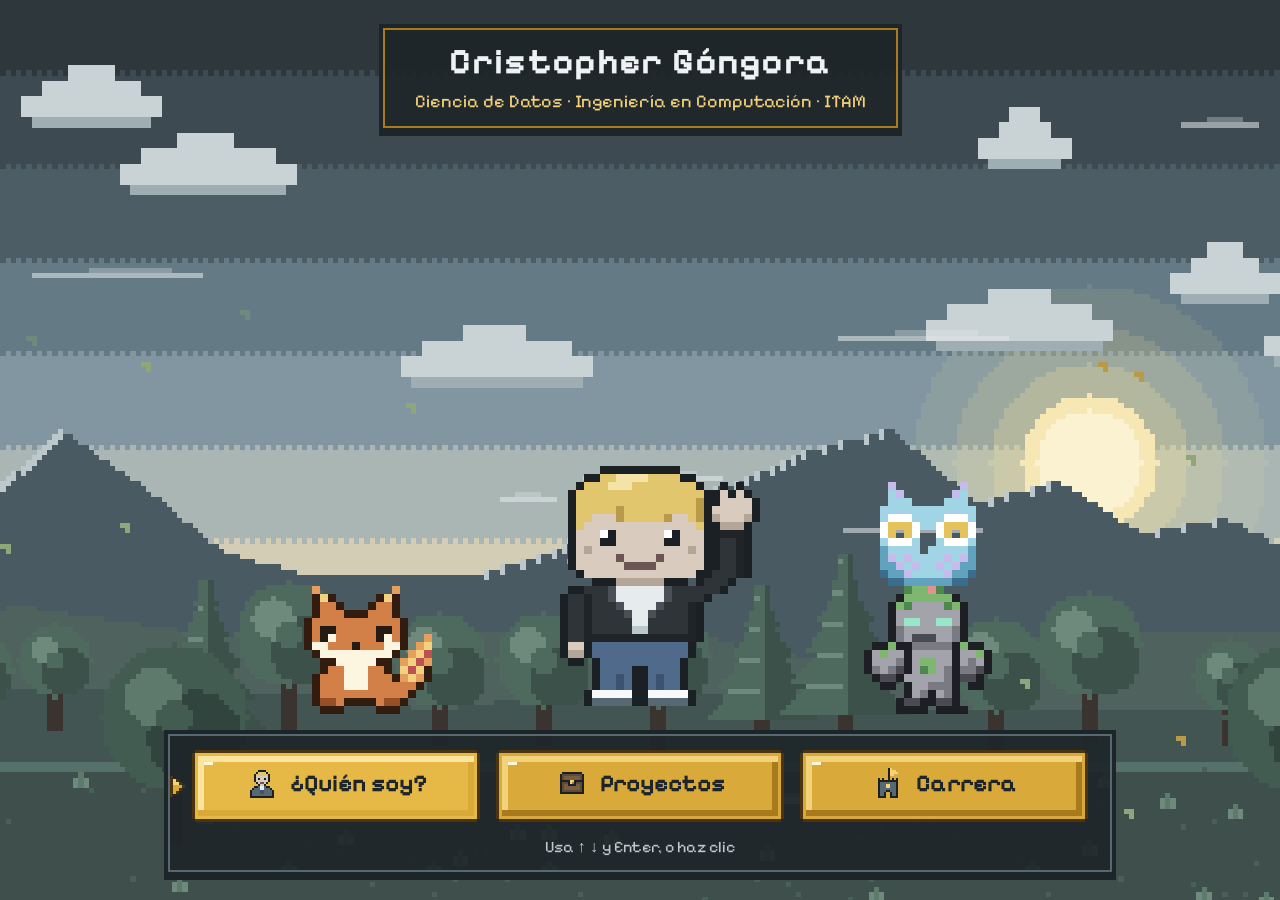
<file: index.html>
<!DOCTYPE html>
<html lang="es">
<head>
  <meta charset="UTF-8">
  <meta name="viewport" content="width=device-width, initial-scale=1">
  <title>Cristopher Góngora</title>
  <meta name="description" content="Cristopher Góngora · Ciencia de Datos · Ingeniería en Computación · ITAM">
  <meta name="theme-color" content="#1E2529">
  <link rel="icon" href="assets/ui/cursor-menu.svg" type="image/svg+xml">
  <link rel="preconnect" href="https://fonts.googleapis.com">
  <link rel="preconnect" href="https://fonts.gstatic.com" crossorigin>
  <link rel="stylesheet" href="https://fonts.googleapis.com/css2?family=Pixelify+Sans:wght@400;500;700&display=swap">
  <link rel="stylesheet" href="css/tokens.css">
  <link rel="stylesheet" href="css/sitio.css">
  <link rel="preload" as="image" href="assets/personajes/cristopher/cristopher-hoja.svg">
</head>
<body>
  <a class="saltar" href="#contenido">Saltar al contenido</a>

  <!-- Barra de las pantallas interiores (se oculta en #inicio) -->
  <header class="barra" hidden>
    <a class="boton-oro boton-oro--chico" href="#inicio" data-volver>
      <span aria-hidden="true">◀</span> <span class="inicio-txt">Inicio</span>
    </a>
    <nav class="barra__nav" aria-label="Secciones">
      <ul>
        <li><a href="#quien-soy/resumen" data-seccion="quien-soy">¿Quién soy?</a></li>
        <li><a href="#proyectos/pixtart" data-seccion="proyectos">Proyectos</a></li>
        <li><a href="#carrera" data-seccion="carrera">Carrera</a></li>
      </ul>
    </nav>
  </header>

  <main id="contenido">

    <!-- ============================== 0. INICIO ============================== -->
    <section id="pantalla-inicio" class="pantalla pantalla-inicio" data-pantalla="inicio" aria-labelledby="titulo-inicio">
      <div class="inicio__rejilla">
        <div class="inicio__escenario">
        <div class="escena" aria-hidden="true">
          <div class="escena__lienzo">
            <div class="capa" data-profundidad="0"><img src="assets/fondos/inicio/capa-1-cielo-sol.svg" alt="" width="320" height="180"></div>
            <div class="capa" data-profundidad="1" data-svg="assets/fondos/inicio/capa-2-nubes.svg"></div>
            <div class="capa" data-profundidad="2"><img src="assets/fondos/inicio/capa-3-montanas.svg" alt="" width="320" height="180"></div>
            <div class="capa" data-profundidad="3"><img src="assets/fondos/inicio/capa-4-colinas.svg" alt="" width="320" height="180"></div>
            <div class="capa" data-profundidad="4" data-svg="assets/fondos/inicio/capa-5-arboles-fondo.svg"></div>
            <div class="capa" data-profundidad="5" data-svg="assets/fondos/inicio/capa-6-pasto-arboles-frente.svg"></div>
            <div class="capa capa--viento" data-profundidad="6" data-svg="assets/fondos/inicio/capa-7-viento-hojas.svg"></div>
          </div>
        </div>
        <div class="inicio__titulo panel">
          <h1 id="titulo-inicio">Cristopher Góngora</h1>
          <p class="inicio__subtitulo" data-borrador>Ciencia de Datos · Ingeniería en Computación · ITAM</p>
        </div>

        <div class="inicio__heroe">
          <div class="grupo-pj">
            <img class="mascota mascota--zorro" src="assets/mascotas/ember-fox.svg" alt="" width="16" height="16">
            <div class="pj pj--saluda" role="img" aria-label="Cristopher, personaje pixel-art rubio con ropa casual, saludando"></div>
            <img class="mascota mascota--buho" src="assets/mascotas/crystal-owl.svg" alt="" width="12" height="13">
            <img class="mascota mascota--golem" src="assets/mascotas/mini-golem.svg" alt="" width="16" height="16">
          </div>
        </div>
        </div>

        <nav class="menu panel" aria-label="Menú principal">
          <ul class="menu__lista" role="list">
            <li class="menu__item menu__item--sub">
              <button type="button" class="menu__boton" aria-expanded="false" aria-controls="submenu-quien-soy">
                <img src="assets/ui/iconos/icono-quien-soy.svg" alt="" width="32" height="32">
                <span>¿Quién soy?</span>
              </button>
              <ul class="submenu panel" id="submenu-quien-soy" role="list" hidden>
                <li><a class="submenu__opcion" href="#quien-soy/resumen">Resumen</a></li>
                <li><a class="submenu__opcion" href="#quien-soy/fotos">Fotos</a></li>
              </ul>
            </li>
            <li class="menu__item">
              <a class="menu__boton" href="#proyectos/pixtart">
                <img src="assets/ui/iconos/icono-proyectos.svg" alt="" width="32" height="32">
                <span>Proyectos</span>
              </a>
            </li>
            <li class="menu__item">
              <a class="menu__boton" href="#carrera">
                <img src="assets/ui/iconos/icono-carrera.svg" alt="" width="32" height="32">
                <span>Carrera</span>
              </a>
            </li>
          </ul>
          <p class="menu__pista" data-borrador>Usa ↑ ↓ y Enter, o haz clic</p>
        </nav>
      </div>
    </section>

    <!-- ============================== 1. ¿QUIÉN SOY? ============================== -->
    <section id="pantalla-quien-soy" class="pantalla pantalla-museo" data-pantalla="quien-soy" aria-labelledby="titulo-quien-soy" hidden>
      <div class="contenedor">
        <h2 id="titulo-quien-soy" class="titulo-pantalla" tabindex="-1">¿Quién soy?</h2>
        <nav class="pestanas" aria-label="¿Quién soy?">
          <a href="#quien-soy/resumen" data-sub="resumen">Resumen</a>
          <a href="#quien-soy/fotos" data-sub="fotos">Fotos</a>
        </nav>

        <div class="galeria" id="fotos" tabindex="-1" aria-label="Fotos" role="region">
          <figure class="cuadro cuadro--h">
            <button type="button" class="cuadro__marco" data-lightbox="fotos" data-titulo="Compañía andina">
              <img src="assets/fotos/miniaturas/foto-1-alpaca.jpg" data-full="assets/fotos/foto-1-alpaca.jpg" alt="Cristopher recostado en el pasto junto a una alpaca" width="640" height="480" loading="lazy" decoding="async">
            </button>
            <figcaption class="mini-cedula" data-borrador>Compañía andina</figcaption>
          </figure>
          <figure class="cuadro cuadro--v">
            <button type="button" class="cuadro__marco" data-lightbox="fotos" data-titulo="Machu Picchu">
              <img src="assets/fotos/miniaturas/foto-3-machu-picchu.jpg" data-full="assets/fotos/foto-3-machu-picchu.jpg" alt="Cristopher de pie frente a Machu Picchu y sus montañas" width="480" height="640" loading="lazy" decoding="async">
            </button>
            <figcaption class="mini-cedula" data-borrador>Machu Picchu</figcaption>
          </figure>
          <figure class="cuadro cuadro--v">
            <button type="button" class="cuadro__marco" data-lightbox="fotos" data-titulo="Montaña de colores">
              <img src="assets/fotos/miniaturas/foto-4-montana-de-colores.jpg" data-full="assets/fotos/foto-4-montana-de-colores.jpg" alt="Cristopher con los brazos abiertos en una cresta de montaña rojiza" width="480" height="640" loading="lazy" decoding="async">
            </button>
            <figcaption class="mini-cedula" data-borrador>Montaña de colores</figcaption>
          </figure>
          <figure class="cuadro cuadro--v">
            <button type="button" class="cuadro__marco" data-lightbox="fotos" data-titulo="Laguna entre montañas">
              <img src="assets/fotos/miniaturas/foto-5-laguna.jpg" data-full="assets/fotos/foto-5-laguna.jpg" alt="Laguna turquesa entre montañas nevadas y rocas" width="480" height="640" loading="lazy" decoding="async">
            </button>
            <figcaption class="mini-cedula" data-borrador>Laguna entre montañas</figcaption>
          </figure>
          <figure class="cuadro cuadro--h">
            <button type="button" class="cuadro__marco" data-lightbox="fotos" data-titulo="Noche de futbol">
              <img src="assets/fotos/miniaturas/foto-2-estadio.jpg" data-full="assets/fotos/foto-2-estadio.jpg" alt="Cristopher en las gradas de un estadio iluminado de noche" width="640" height="480" loading="lazy" decoding="async">
            </button>
            <figcaption class="mini-cedula" data-borrador>Noche de futbol</figcaption>
          </figure>
        </div>

        <article class="cedula" id="resumen" tabindex="-1" aria-labelledby="titulo-cedula">
          <h3 id="titulo-cedula">Cristopher Góngora</h3>
          <p>Me considero una persona apasionada. Estudio computación y ciencia de datos porque creo que se
          puede hacer un gran impacto en el mundo por medio del uso correcto de las tecnologías. Mis
          proyectos trato de hacerlos con cariño, pues soy de la idea de que hay que disfrutar lo que
          hacemos, aparte uno siempre puede hacer más de lo que los demás esperan y añadir a lo que hace un
          toque artístico. Me gusta mucho subir montañas, admirar paisajes, jugar futbol, ir al gimnasio y
          leer o hablar sobre temas filosóficos.</p>
        </article>
      </div>
    </section>

    <!-- ============================== 2. PROYECTOS ============================== -->
    <section id="pantalla-proyectos" class="pantalla pantalla-proyectos" data-pantalla="proyectos" aria-labelledby="titulo-proyectos" hidden>
      <div class="contenedor">
        <h2 id="titulo-proyectos" class="titulo-pantalla" tabindex="-1">Proyectos</h2>

        <div class="carrusel" aria-roledescription="carrusel" aria-label="Proyectos">
          <button type="button" class="carrusel__flecha carrusel__flecha--izq" data-dir="-1" aria-label="Proyecto anterior">
            <img src="assets/ui/flecha-dorada-izquierda.svg" alt="" width="64" height="64" loading="lazy">
          </button>

          <div class="carrusel__vista">
            <div class="carrusel__pista">

              <article class="proyecto" id="proyecto-pixtart" data-proyecto="pixtart" aria-roledescription="diapositiva" aria-label="1 de 2: Pixtart">
                <div class="proyecto__encabezado">
                  <img src="assets/fondos/pixtart-aula/pixtart-aula-escena.svg" alt="Escena pixel-art de Pixtart: un maestro búho frente al pizarrón y cinco alumnos en sus pupitres" width="320" height="140" loading="lazy">
                </div>
                <div class="proyecto__texto panel" data-borrador>
                  <h3>Pixtart <span class="proyecto__lema">— <em>Aprender cualquier tema mientras juegas.</em></span></h3>
                  <p>Pixtart es una plataforma de aprendizaje gamificada que busca hacer entretenido aprender temas
                  que pueden llegar a ser muy complejos. Combina un camino de lecciones con un mundo pixel-art de
                  aventura: cada tema es una sección con niveles, vidas y cofres de recompensa, y termina en un
                  <strong>nivel final</strong> —un juego 2D donde cada monstruo es una pregunta bajo presión de tiempo—.</p>
                  <ul class="lista-oro">
                    <li><strong>Constancia con consecuencias visibles:</strong> el personaje evoluciona (de <em>Brote</em> a <em>Leyenda</em>) al
                      acertar y estudiar a diario, y retrocede si se pierden todas las vidas de una sección.</li>
                    <li><strong>Incentivos para guiar el aprendizaje:</strong> cofres normales y legendarios, mascotas, personajes de
                      apoyo, atuendos y paletas de color que se desbloquean jugando.</li>
                    <li><strong>Arena multijugador:</strong> duelos por tema donde gana quien responde primero y correcto.</li>
                    <li><strong>Temas iniciales:</strong> Git/GitHub, Regex, Docker, APIs y Agentes, cada uno con su propio bioma.</li>
                    <li><strong>Diseño:</strong> arte 100 % original, especificado con OpenSpec (propuestas, diseño y escenarios
                      verificables) antes de escribir código.</li>
                  </ul>
                  <p class="proyecto__rol">Rol: <em>Creador — diseño de producto, mecánicas, arte pixel-art y especificación técnica.</em></p>
                </div>
              </article>

              <article class="proyecto" id="proyecto-agnis" data-proyecto="agnis" aria-roledescription="diapositiva" aria-label="2 de 2: Agnis">
                <div class="proyecto__encabezado">
                  <img src="assets/fondos/agnis/agnis-panel.svg" alt="Panel de control pixel-art: agentes con barras de permisos, un escudo con cerradura, acciones revisadas y una crítica, una línea de tiempo y un reporte impreso" width="320" height="140" loading="lazy">
                </div>
                <div class="proyecto__texto panel" data-borrador>
                  <h3>Agnis <span class="proyecto__lema">— <em>Cofundador</em></span></h3>
                  <p>Agnis es una startup fundada con el objetivo de hacer seguro el uso de agentes de IA, evitando
                  problemas de ciberseguridad. Buscamos que desplegar agentes sea intuitivo, con una interfaz
                  amigable que te ayude a ver:</p>
                  <ul class="lista-oro">
                    <li><strong>Permisos:</strong> qué puede hacer cada agente y sobre qué recursos.</li>
                    <li><strong>Acciones críticas:</strong> las operaciones sensibles, señaladas antes de que ocurran.</li>
                    <li><strong>Flujo de trabajo real:</strong> lo que el agente hizo (pasado) y lo que planea hacer (futuro).</li>
                    <li><strong>Reportes confiables:</strong> evidencia clara para auditar y tomar decisiones.</li>
                  </ul>
                </div>
              </article>

            </div>
          </div>

          <button type="button" class="carrusel__flecha carrusel__flecha--der" data-dir="1" aria-label="Proyecto siguiente">
            <img src="assets/ui/flecha-dorada-derecha.svg" alt="" width="64" height="64" loading="lazy">
          </button>

          <p class="carrusel__indicador" aria-live="polite"><span data-pos>1</span>/<span data-total>2</span></p>
        </div>
      </div>
    </section>

    <!-- ============================== 3. CARRERA ============================== -->
    <section id="pantalla-carrera" class="pantalla pantalla-carrera" data-pantalla="carrera" aria-labelledby="titulo-carrera" hidden>
      <div class="contenedor">
        <h2 id="titulo-carrera" class="titulo-pantalla" tabindex="-1">Carrera</h2>

        <section class="ficha panel" aria-labelledby="titulo-ficha" data-borrador>
          <div class="ficha__retrato" aria-hidden="true"><div class="pj pj--quieto"></div></div>
          <div class="ficha__datos">
            <h3 id="titulo-ficha">Ficha del jugador</h3>
            <dl>
              <div><dt>Estudios:</dt><dd>Ciencia de Datos e Ingeniería y Ciencias de la Computación — ITAM.</dd></div>
              <div><dt>Semestre:</dt><dd>quinto.</dd></div>
              <div><dt>Lenguajes:</dt><dd class="chips"><span>C</span><span>Python</span><span>Java</span><span>R</span></dd></div>
              <div><dt>Datos y herramientas:</dt><dd class="chips"><span>SQL</span><span>Tableau</span><span>Excel</span></dd></div>
            </dl>
          </div>
        </section>

        <section class="nivel-bloque" aria-labelledby="titulo-logros">
          <h3 id="titulo-logros">Logros</h3>
          <div class="nivel" tabindex="-1">
            <div class="nivel__mundo" data-svg="assets/fondos/nivel-final/nivel-final-carrera.svg" aria-hidden="true"></div>
            <ol class="nivel__cofres" role="list">
              <li style="--x: 36"><button type="button" class="cofre cofre--legendario" data-logro="0" aria-controls="logro-0" aria-label="Logro 1: Beca Baillères (ITAM)"><span class="cofre__sprite" style="background-image:url(assets/ui/chest-legendary-hoja.svg)"></span></button></li>
              <li style="--x: 100"><button type="button" class="cofre cofre--legendario" data-logro="1" aria-controls="logro-1" aria-label="Logro 2: Reconocimiento a alto rendimiento académico 2026, Ciencia de Datos"><span class="cofre__sprite" style="background-image:url(assets/ui/chest-legendary-hoja.svg)"></span></button></li>
              <li style="--x: 196"><button type="button" class="cofre cofre--legendario" data-logro="2" aria-controls="logro-2" aria-label="Logro 3: Reconocimiento a alto rendimiento académico 2026, Ingeniería y Ciencias de la Computación"><span class="cofre__sprite" style="background-image:url(assets/ui/chest-legendary-hoja.svg)"></span></button></li>
              <li style="--x: 260"><button type="button" class="cofre" data-logro="3" aria-controls="logro-3" aria-label="Logro 4: EPIC Entrepreneurship &amp; Innovation Bootcamp (ITAM)"><span class="cofre__sprite" style="background-image:url(assets/ui/chest-normal-hoja.svg)"></span></button></li>
              <li style="--x: 312"><button type="button" class="cofre" data-logro="4" aria-controls="logro-4" aria-label="Logro 5: Datatón ITAM"><span class="cofre__sprite" style="background-image:url(assets/ui/chest-normal-hoja.svg)"></span></button></li>
            </ol>
            <div class="pj pj--jugador" aria-hidden="true"></div>
          </div>

          <ol class="logros" aria-live="polite">
            <li class="logro panel" id="logro-0">
              <p class="logro__num" aria-hidden="true">1/5</p>
              <p class="logro__texto"><strong>Beca Baillères (ITAM)</strong> — cubre la totalidad del costo de la carrera.</p>
              <button type="button" class="boton-oro boton-oro--chico" data-abre-diploma="itam-beca-bailleres">Ver diploma</button>
            </li>
            <li class="logro panel" id="logro-1">
              <p class="logro__num" aria-hidden="true">2/5</p>
              <p class="logro__texto"><strong>Reconocimiento a alto rendimiento académico 2026</strong> — Licenciatura en Ciencia de Datos (ITAM).</p>
              <button type="button" class="boton-oro boton-oro--chico" data-abre-diploma="itam-alto-rendimiento-ciencia-de-datos">Ver diploma</button>
            </li>
            <li class="logro panel" id="logro-2">
              <p class="logro__num" aria-hidden="true">3/5</p>
              <p class="logro__texto"><strong>Reconocimiento a alto rendimiento académico 2026</strong> — Ingeniería y Ciencias de la Computación (ITAM).</p>
              <button type="button" class="boton-oro boton-oro--chico" data-abre-diploma="itam-alto-rendimiento-computacion">Ver diploma</button>
            </li>
            <li class="logro panel" id="logro-3">
              <p class="logro__num" aria-hidden="true">4/5</p>
              <p class="logro__texto"><strong>EPIC Entrepreneurship &amp; Innovation Bootcamp (ITAM)</strong> — curso intensivo de dos semanas para potenciar ideas de emprendimiento (15–27 de junio de 2026).</p>
              <button type="button" class="boton-oro boton-oro--chico" data-abre-diploma="itam-bootcamp-emprendimiento-epic-lab">Ver diploma</button>
            </li>
            <li class="logro panel" id="logro-4">
              <p class="logro__num" aria-hidden="true">5/5</p>
              <p class="logro__texto"><strong>Datatón ITAM</strong> — participación en la ronda eliminatoria.</p>
              <button type="button" class="boton-oro boton-oro--chico" data-abre-diploma="itam-dataton">Ver diploma</button>
            </li>
          </ol>
        </section>

        <section class="diplomas" aria-labelledby="titulo-diplomas">
          <h3 id="titulo-diplomas">Diplomas</h3>
          <ul class="diplomas__rejilla" role="list">
            <li><button type="button" class="diploma" data-lightbox="diplomas" id="diploma-itam-beca-bailleres" data-titulo="Beca Baillères" data-emisor="ITAM"><span class="diploma__marco"><img src="assets/diplomas/miniaturas/itam-beca-bailleres.jpg" data-full="assets/diplomas/img/itam-beca-bailleres.jpg" alt="Carta de la Beca Baillères del ITAM" width="428" height="560" loading="lazy" decoding="async"></span><span class="diploma__titulo">Beca Baillères</span><span class="diploma__emisor">ITAM</span></button></li>
            <li><button type="button" class="diploma" data-lightbox="diplomas" id="diploma-itam-alto-rendimiento-ciencia-de-datos" data-titulo="Alto rendimiento académico 2026 — Ciencia de Datos" data-emisor="ITAM" data-pdf="assets/diplomas/pdf/itam-alto-rendimiento-ciencia-de-datos.pdf"><span class="diploma__marco"><img src="assets/diplomas/miniaturas/itam-alto-rendimiento-ciencia-de-datos.jpg" data-full="assets/diplomas/img/itam-alto-rendimiento-ciencia-de-datos.jpg" alt="Diploma de alto rendimiento académico 2026 en Ciencia de Datos, ITAM" width="560" height="418" loading="lazy" decoding="async"></span><span class="diploma__titulo">Alto rendimiento académico 2026 — Ciencia de Datos</span><span class="diploma__emisor">ITAM</span></button></li>
            <li><button type="button" class="diploma" data-lightbox="diplomas" id="diploma-itam-alto-rendimiento-computacion" data-titulo="Alto rendimiento académico 2026 — Ing. y Ciencias de la Computación" data-emisor="ITAM" data-pdf="assets/diplomas/pdf/itam-alto-rendimiento-computacion.pdf"><span class="diploma__marco"><img src="assets/diplomas/miniaturas/itam-alto-rendimiento-computacion.jpg" data-full="assets/diplomas/img/itam-alto-rendimiento-computacion.jpg" alt="Diploma de alto rendimiento académico 2026 en Ingeniería y Ciencias de la Computación, ITAM" width="560" height="428" loading="lazy" decoding="async"></span><span class="diploma__titulo">Alto rendimiento académico 2026 — Ing. y Ciencias de la Computación</span><span class="diploma__emisor">ITAM</span></button></li>
            <li><button type="button" class="diploma" data-lightbox="diplomas" id="diploma-itam-bootcamp-emprendimiento-epic-lab" data-titulo="Entrepreneurship &amp; Innovation Bootcamp" data-emisor="EPIC Lab ITAM" data-pdf="assets/diplomas/pdf/itam-bootcamp-emprendimiento-epic-lab.pdf"><span class="diploma__marco"><img src="assets/diplomas/miniaturas/itam-bootcamp-emprendimiento-epic-lab.jpg" data-full="assets/diplomas/img/itam-bootcamp-emprendimiento-epic-lab.jpg" alt="Diploma del Entrepreneurship &amp; Innovation Bootcamp, EPIC Lab ITAM" width="560" height="434" loading="lazy" decoding="async"></span><span class="diploma__titulo">Entrepreneurship &amp; Innovation Bootcamp</span><span class="diploma__emisor">EPIC Lab ITAM</span></button></li>
            <li><button type="button" class="diploma" data-lightbox="diplomas" id="diploma-itam-dataton" data-titulo="Datatón — ronda eliminatoria" data-emisor="ITAM · INEGI · ANTAD" data-pdf="assets/diplomas/pdf/itam-dataton.pdf"><span class="diploma__marco"><img src="assets/diplomas/miniaturas/itam-dataton.jpg" data-full="assets/diplomas/img/itam-dataton.jpg" alt="Constancia del Datatón, ronda eliminatoria, ITAM, INEGI y ANTAD" width="560" height="422" loading="lazy" decoding="async"></span><span class="diploma__titulo">Datatón — ronda eliminatoria</span><span class="diploma__emisor">ITAM · INEGI · ANTAD</span></button></li>
            <li><button type="button" class="diploma" data-lightbox="diplomas" id="diploma-harvardx-cs50x" data-titulo="CS50x: Introduction to Computer Science" data-emisor="HarvardX (edX)" data-pdf="assets/diplomas/pdf/harvardx-cs50x.pdf"><span class="diploma__marco"><img src="assets/diplomas/miniaturas/harvardx-cs50x.jpg" data-full="assets/diplomas/img/harvardx-cs50x.jpg" alt="Certificado CS50x: Introduction to Computer Science, HarvardX en edX" width="560" height="352" loading="lazy" decoding="async"></span><span class="diploma__titulo">CS50x: Introduction to Computer Science</span><span class="diploma__emisor">HarvardX (edX)</span></button></li>
            <li><button type="button" class="diploma" data-lightbox="diplomas" id="diploma-upv-excel-xls101x" data-titulo="Excel: Fundamentos y herramientas (XLS101x)" data-emisor="UPValenciaX (edX)" data-pdf="assets/diplomas/pdf/upv-excel-xls101x.pdf"><span class="diploma__marco"><img src="assets/diplomas/miniaturas/upv-excel-xls101x.jpg" data-full="assets/diplomas/img/upv-excel-xls101x.jpg" alt="Certificado Excel: Fundamentos y herramientas (XLS101x), UPValenciaX en edX" width="560" height="365" loading="lazy" decoding="async"></span><span class="diploma__titulo">Excel: Fundamentos y herramientas (XLS101x)</span><span class="diploma__emisor">UPValenciaX (edX)</span></button></li>
            <li><button type="button" class="diploma" data-lightbox="diplomas" id="diploma-upv-excel-xls201x" data-titulo="Excel: gestión de datos (XLS201x)" data-emisor="UPValenciaX (edX)" data-pdf="assets/diplomas/pdf/upv-excel-xls201x.pdf"><span class="diploma__marco"><img src="assets/diplomas/miniaturas/upv-excel-xls201x.jpg" data-full="assets/diplomas/img/upv-excel-xls201x.jpg" alt="Certificado Excel: gestión de datos (XLS201x), UPValenciaX en edX" width="560" height="365" loading="lazy" decoding="async"></span><span class="diploma__titulo">Excel: gestión de datos (XLS201x)</span><span class="diploma__emisor">UPValenciaX (edX)</span></button></li>
            <li><button type="button" class="diploma" data-lightbox="diplomas" id="diploma-upv-excel-xls202x" data-titulo="Excel avanzado: importación y análisis de datos (XLS202x)" data-emisor="UPValenciaX (edX)" data-pdf="assets/diplomas/pdf/upv-excel-xls202x.pdf"><span class="diploma__marco"><img src="assets/diplomas/miniaturas/upv-excel-xls202x.jpg" data-full="assets/diplomas/img/upv-excel-xls202x.jpg" alt="Certificado Excel avanzado: importación y análisis de datos (XLS202x), UPValenciaX en edX" width="560" height="379" loading="lazy" decoding="async"></span><span class="diploma__titulo">Excel avanzado: importación y análisis de datos (XLS202x)</span><span class="diploma__emisor">UPValenciaX (edX)</span></button></li>
            <li><button type="button" class="diploma" data-lightbox="diplomas" id="diploma-datacamp-introduction-to-python-for-developers" data-titulo="Introduction to Python for Developers" data-emisor="DataCamp" data-pdf="assets/diplomas/pdf/datacamp-introduction-to-python-for-developers.pdf"><span class="diploma__marco"><img src="assets/diplomas/miniaturas/datacamp-introduction-to-python-for-developers.jpg" data-full="assets/diplomas/img/datacamp-introduction-to-python-for-developers.jpg" alt="Certificado Introduction to Python for Developers, DataCamp" width="560" height="324" loading="lazy" decoding="async"></span><span class="diploma__titulo">Introduction to Python for Developers</span><span class="diploma__emisor">DataCamp</span></button></li>
            <li><button type="button" class="diploma" data-lightbox="diplomas" id="diploma-datacamp-intermediate-python-for-developers" data-titulo="Intermediate Python for Developers" data-emisor="DataCamp" data-pdf="assets/diplomas/pdf/datacamp-intermediate-python-for-developers.pdf"><span class="diploma__marco"><img src="assets/diplomas/miniaturas/datacamp-intermediate-python-for-developers.jpg" data-full="assets/diplomas/img/datacamp-intermediate-python-for-developers.jpg" alt="Certificado Intermediate Python for Developers, DataCamp" width="560" height="324" loading="lazy" decoding="async"></span><span class="diploma__titulo">Intermediate Python for Developers</span><span class="diploma__emisor">DataCamp</span></button></li>
            <li><button type="button" class="diploma" data-lightbox="diplomas" id="diploma-datacamp-introduction-to-git" data-titulo="Introduction to Git" data-emisor="DataCamp" data-pdf="assets/diplomas/pdf/datacamp-introduction-to-git.pdf"><span class="diploma__marco"><img src="assets/diplomas/miniaturas/datacamp-introduction-to-git.jpg" data-full="assets/diplomas/img/datacamp-introduction-to-git.jpg" alt="Certificado Introduction to Git, DataCamp" width="560" height="324" loading="lazy" decoding="async"></span><span class="diploma__titulo">Introduction to Git</span><span class="diploma__emisor">DataCamp</span></button></li>
            <li><button type="button" class="diploma" data-lightbox="diplomas" id="diploma-datacamp-intermediate-git" data-titulo="Intermediate Git" data-emisor="DataCamp" data-pdf="assets/diplomas/pdf/datacamp-intermediate-git.pdf"><span class="diploma__marco"><img src="assets/diplomas/miniaturas/datacamp-intermediate-git.jpg" data-full="assets/diplomas/img/datacamp-intermediate-git.jpg" alt="Certificado Intermediate Git, DataCamp" width="560" height="324" loading="lazy" decoding="async"></span><span class="diploma__titulo">Intermediate Git</span><span class="diploma__emisor">DataCamp</span></button></li>
            <li><button type="button" class="diploma" data-lightbox="diplomas" id="diploma-datacamp-introduction-to-docker" data-titulo="Introduction to Docker" data-emisor="DataCamp" data-pdf="assets/diplomas/pdf/datacamp-introduction-to-docker.pdf"><span class="diploma__marco"><img src="assets/diplomas/miniaturas/datacamp-introduction-to-docker.jpg" data-full="assets/diplomas/img/datacamp-introduction-to-docker.jpg" alt="Certificado Introduction to Docker, DataCamp" width="560" height="324" loading="lazy" decoding="async"></span><span class="diploma__titulo">Introduction to Docker</span><span class="diploma__emisor">DataCamp</span></button></li>
            <li><button type="button" class="diploma" data-lightbox="diplomas" id="diploma-datacamp-intermediate-docker" data-titulo="Intermediate Docker" data-emisor="DataCamp" data-pdf="assets/diplomas/pdf/datacamp-intermediate-docker.pdf"><span class="diploma__marco"><img src="assets/diplomas/miniaturas/datacamp-intermediate-docker.jpg" data-full="assets/diplomas/img/datacamp-intermediate-docker.jpg" alt="Certificado Intermediate Docker, DataCamp" width="560" height="324" loading="lazy" decoding="async"></span><span class="diploma__titulo">Intermediate Docker</span><span class="diploma__emisor">DataCamp</span></button></li>
            <li><button type="button" class="diploma" data-lightbox="diplomas" id="diploma-datacamp-introduction-to-fastapi" data-titulo="Introduction to FastAPI" data-emisor="DataCamp" data-pdf="assets/diplomas/pdf/datacamp-introduction-to-fastapi.pdf"><span class="diploma__marco"><img src="assets/diplomas/miniaturas/datacamp-introduction-to-fastapi.jpg" data-full="assets/diplomas/img/datacamp-introduction-to-fastapi.jpg" alt="Certificado Introduction to FastAPI, DataCamp" width="560" height="324" loading="lazy" decoding="async"></span><span class="diploma__titulo">Introduction to FastAPI</span><span class="diploma__emisor">DataCamp</span></button></li>
          </ul>
        </section>
      </div>
    </section>
  </main>

  <!-- Vista ampliada (fotos y diplomas). <dialog> modal: Esc cierra y el foco queda dentro. -->
  <dialog class="lightbox" aria-labelledby="lightbox-titulo">
    <div class="lightbox__caja panel">
      <div class="lightbox__cabeza">
        <h2 id="lightbox-titulo" class="lightbox__titulo"></h2>
        <button type="button" class="boton-oro boton-oro--chico" data-cerrar aria-label="Cerrar">✕</button>
      </div>
      <div class="lightbox__cuerpo">
        <button type="button" class="carrusel__flecha" data-paso="-1" aria-label="Anterior"><img src="assets/ui/flecha-dorada-izquierda.svg" alt="" width="48" height="48" loading="lazy"></button>
        <figure class="lightbox__figura">
          <img class="lightbox__img" alt="">
          <figcaption class="lightbox__pie"></figcaption>
        </figure>
        <button type="button" class="carrusel__flecha" data-paso="1" aria-label="Siguiente"><img src="assets/ui/flecha-dorada-derecha.svg" alt="" width="48" height="48" loading="lazy"></button>
      </div>
      <p class="lightbox__acciones"><a class="boton-oro boton-oro--chico" data-pdf-enlace href="#" download hidden>Descargar PDF</a></p>
    </div>
  </dialog>

  <script src="js/escenas.js" defer></script>
  <script src="js/menu.js" defer></script>
  <script src="js/router.js" defer></script>
</body>
</html>
</file>
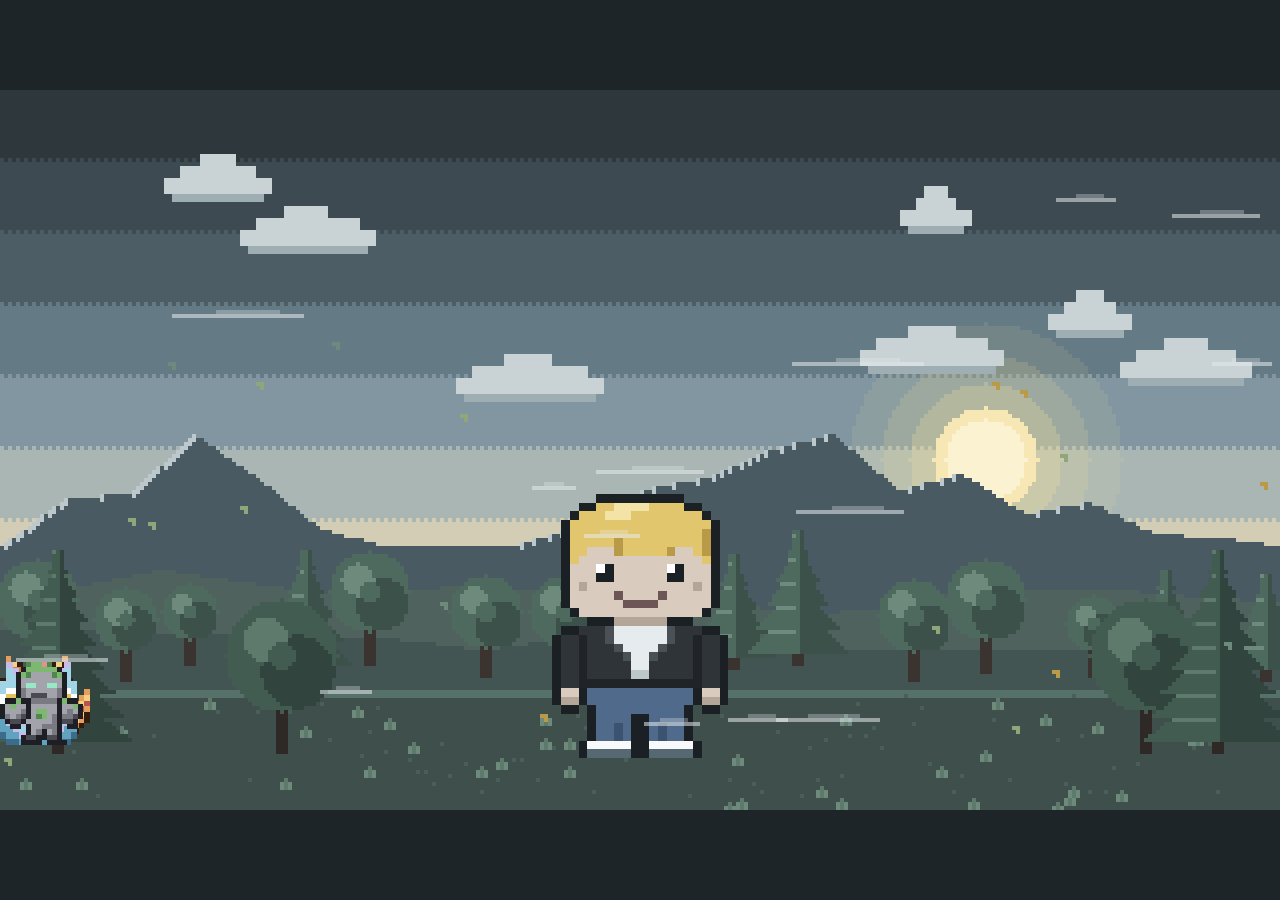
<file: assets/fondos/inicio/preview.html>
<!doctype html><html lang="es"><meta charset="utf-8">
<title>Preview pantalla inicial</title>
<meta name="viewport" content="width=device-width,initial-scale=1">
<!-- Prototipo de referencia para el subagente de animación: NO es la página final. -->
<style>
body{margin:0;background:#1E2529;display:grid;place-items:center;min-height:100vh}
.escena{position:relative;width:min(100vw,1280px);aspect-ratio:16/9;overflow:hidden}
.escena>object,.escena>img{position:absolute;inset:0;width:100%;height:100%;image-rendering:pixelated}
.pj{position:absolute;left:50%;bottom:6%;width:22%;aspect-ratio:1;transform:translateX(-50%);
 background:url(../../personajes/cristopher/cristopher-hoja.svg) 0 0/300% 100% no-repeat;image-rendering:pixelated;
 animation:saluda 1s steps(1) infinite}
@keyframes saluda{0%{background-position:50% 0}50%{background-position:100% 0}}
.escena>.mascota{position:absolute;inset:auto;height:auto;bottom:9%;width:7%;filter:saturate(.7);image-rendering:pixelated;animation:pasea 14s linear infinite}
.escena>.m2{animation-delay:-5s;width:6%}.escena>.m3{animation-delay:-10s;width:6.5%}
@keyframes pasea{0%{left:-10%;transform:translateY(0)}25%{transform:translateY(-6%)}50%{transform:translateY(0)}
75%{transform:translateY(-6%)}100%{left:110%;transform:translateY(0)}}
@media (prefers-reduced-motion:reduce){*{animation:none!important}}
</style>
<div class="escena">
 <object data="capa-1-cielo-sol.svg" type="image/svg+xml"></object>
 <object data="capa-2-nubes.svg" type="image/svg+xml"></object>
 <object data="capa-3-montanas.svg" type="image/svg+xml"></object>
 <object data="capa-4-colinas.svg" type="image/svg+xml"></object>
 <object data="capa-5-arboles-fondo.svg" type="image/svg+xml" class="anim"></object>
 <object data="capa-6-pasto-arboles-frente.svg" type="image/svg+xml" class="anim"></object>
 <img class="mascota m1" src="../../mascotas/ember-fox.svg" alt="">
 <img class="mascota m2" src="../../mascotas/crystal-owl.svg" alt="">
 <img class="mascota m3" src="../../mascotas/mini-golem.svg" alt="">
 <div class="pj" role="img" aria-label="Cristopher saludando"></div>
 <object data="capa-7-viento-hojas.svg" type="image/svg+xml" class="anim"></object>
</div>
<script>
// Inyecta en cada SVG las animaciones de viento (mecer árboles, ráfagas, hojas, nubes).
const css=`.arbol{animation:mece 3.2s ease-in-out infinite;animation-delay:calc(var(--i)*-.37s)}
.mata{animation:mece 1.6s ease-in-out infinite;animation-delay:calc(var(--i)*-.13s)}
@keyframes mece{0%,100%{transform:skewX(0)}50%{transform:skewX(-6deg)}}
.rafaga{animation:sopla 4s linear infinite;animation-delay:calc(var(--i)*-.6s)}
@keyframes sopla{0%{transform:translateX(330px);opacity:0}15%{opacity:1}100%{transform:translateX(-360px);opacity:0}}
.hoja{animation:vuela 6s linear infinite;animation-delay:calc(var(--i)*-.45s)}
@keyframes vuela{0%{transform:translate(330px,-20px) rotate(0)}100%{transform:translate(-340px,25px) rotate(720deg)}}
.nube{animation:deriva 90s linear infinite;animation-delay:calc(var(--i)*-13s)}
@keyframes deriva{0%{transform:translateX(0)}100%{transform:translateX(-340px)}}
@media (prefers-reduced-motion:reduce){*{animation:none!important}}`;
document.querySelectorAll('object').forEach(o=>o.addEventListener('load',()=>{
 const d=o.contentDocument; if(!d) return; const s=d.createElementNS('http://www.w3.org/2000/svg','style');
 s.textContent=css; d.documentElement.appendChild(s);}));
</script>
</file>
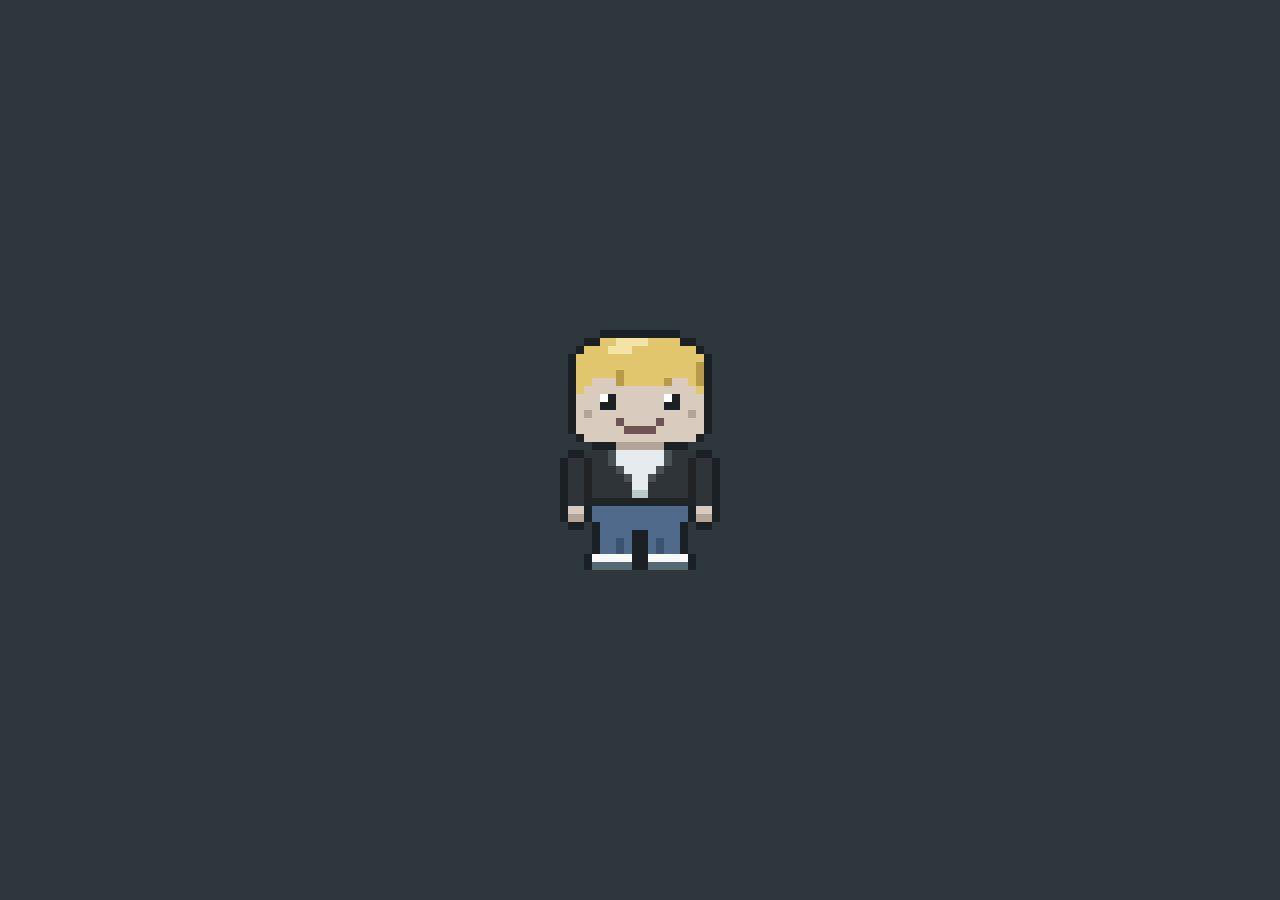
<file: assets/personajes/cristopher/preview.html>
<!doctype html><meta charset="utf-8"><title>Preview personaje</title>
<style>body{background:#2D373C;display:grid;place-items:center;height:100vh;margin:0}
.pj{width:256px;height:256px;background:url(cristopher-hoja.svg) 0 0/768px 256px no-repeat;
image-rendering:pixelated;animation:saluda .8s steps(1) infinite}
@keyframes saluda{0%{background-position:-256px 0}50%{background-position:-512px 0}}</style>
<div class="pj" role="img" aria-label="Cristopher saludando"></div>
</file>
<file: css/tokens.css>
/* Copia de diseno/tokens.css. La fuente se carga con <link> en el HTML (más rápido que @import). */
/* Tokens de diseño del sitio — fuente única de colores, tipografía y espaciado.
   Paleta azul-grisácea tomada de la muestra del prompt (= tile-stone en la paleta "Aurora" de Pixtart).
   Regla: ningún color fuera de este archivo en el CSS del sitio. */


:root {
  /* Fondos (de más oscuro a más claro) */
  --c-noche:    #1E2529;
  --c-pizarra:  #2D373C;   /* sombra de la muestra */
  --c-acero:    #3D4A51;
  --c-piedra:   #566972;   /* color principal de la muestra */
  --c-piedra-c: #8196A0;   /* brillo de la muestra */
  --c-niebla:   #BDC8CD;

  /* Texto */
  --c-texto:        #EEF2F3;  /* sobre fondos oscuros: contraste > 12:1 con --c-pizarra */
  --c-texto-suave:  #BDC8CD;
  --c-texto-oscuro: #1E2529;  /* sobre placas claras y botones dorados */

  /* Dorado (botones, flechas, marcos, cursor) — único acento cálido */
  --c-oro:          #D9A93A;
  --c-oro-claro:    #F2D27A;
  --c-oro-sombra:   #A87A1E;
  --c-oro-contorno: #4A3510;

  /* Museo */
  --c-placa:        #ECE6D6;
  --c-placa-borde:  #5C4A3A;

  /* Tipografía: UNA sola familia en todo el sitio (pixel, pero legible en párrafos) */
  --fuente: "Pixelify Sans", ui-monospace, "Courier New", monospace;
  --t-xs: 0.875rem;
  --t-s:  1rem;
  --t-m:  1.125rem;   /* cuerpo de texto: mínimo 18 px */
  --t-l:  1.5rem;
  --t-xl: 2.25rem;
  --interlineado: 1.6;

  /* Espaciado en múltiplos de 4 px (rejilla pixel) */
  --e-1: 4px;  --e-2: 8px;  --e-3: 12px; --e-4: 16px;
  --e-6: 24px; --e-8: 32px; --e-12: 48px; --e-16: 64px;

  /* Escala de los sprites: siempre enteros para que el pixel-art no se emborrone */
  --escala-pixel: 4;

  /* Movimiento */
  --dur-rapida: 120ms;
  --dur-media:  240ms;
}

html { font-family: var(--fuente); font-size: 16px; color: var(--c-texto); background: var(--c-pizarra); }
body { margin: 0; font-size: var(--t-m); line-height: var(--interlineado); }
img, object, svg { image-rendering: pixelated; }

@media (prefers-reduced-motion: reduce) {
  *, *::before, *::after { animation: none !important; transition: none !important; }
}
</file>
<file: css/sitio.css>
/* =====================================================================
   sitio.css — estilos del sitio (menú de videojuego pixel-art).
   Regla: solo colores de tokens.css. Una sola fuente (var(--fuente)).
   --esc  = píxeles de pantalla por píxel lógico del personaje (entero, lo calcula escenas.js)
   --en   = escala entera del nivel final de Carrera
   ===================================================================== */

:root {
  --esc: 6;
  --en: 2;
  --panel-fondo: color-mix(in srgb, var(--c-noche) 92%, transparent);
  --ancho-max: 1200px;
}

*, *::before, *::after { box-sizing: border-box; }

html { scroll-behavior: smooth; -webkit-text-size-adjust: 100%; }
body { min-height: 100svh; background: var(--c-pizarra); overflow-x: hidden; }

h1, h2, h3, h4 { font-family: var(--fuente); line-height: 1.2; margin: 0; font-weight: 700; }
p { margin: 0; }
img { max-width: 100%; display: block; }
a { color: var(--c-oro-claro); }
button { font: inherit; color: inherit; }
[hidden] { display: none !important; }

:focus-visible { outline: 3px solid var(--c-oro-claro); outline-offset: 3px; }

.saltar {
  position: absolute; left: var(--e-4); top: -100px; z-index: 100;
  padding: var(--e-2) var(--e-4); background: var(--c-oro); color: var(--c-texto-oscuro);
  font-weight: 700; text-decoration: none;
}
.saltar:focus { top: var(--e-4); }

.contenedor { width: min(100% - 2 * var(--e-4), var(--ancho-max)); margin-inline: auto; }

/* ---------- Paneles y piezas de UI reutilizables ---------- */
.panel {
  background: var(--panel-fondo);
  border: 4px solid var(--c-noche);
  box-shadow: inset 0 0 0 2px var(--c-piedra), 0 4px 0 0 var(--c-noche);
  color: var(--c-texto);
}

.boton-oro {
  display: inline-flex; align-items: center; justify-content: center; gap: var(--e-2);
  min-height: 48px; padding: 0 var(--e-2);
  border: 12px solid transparent;
  border-image: url("../assets/ui/boton-dorado-9slice.svg") 33.334% fill / 12px;
  image-rendering: pixelated;
  color: var(--c-texto-oscuro); font-weight: 700; font-size: var(--t-s); line-height: 1;
  text-decoration: none; cursor: pointer; background: none;
  transition: transform var(--dur-rapida), filter var(--dur-rapida);
}
.boton-oro:hover { filter: brightness(1.08); }
.boton-oro:active { transform: translateY(2px); filter: brightness(.95); }
.boton-oro--chico { min-height: 44px; }

.titulo-pantalla {
  display: inline-block; font-size: var(--t-xl);
  padding: var(--e-2) var(--e-6);
  background: var(--panel-fondo); border: 4px solid var(--c-noche);
  box-shadow: inset 0 0 0 2px var(--c-oro-sombra), 0 4px 0 0 var(--c-noche);
}
.titulo-pantalla:focus { outline: none; }
.titulo-pantalla:focus-visible { outline: 3px solid var(--c-oro-claro); }

.lista-oro { list-style: none; padding: 0; margin: var(--e-4) 0 0; display: grid; gap: var(--e-3); }
.lista-oro li { position: relative; padding-left: var(--e-8); }
.lista-oro li::before {
  content: ""; position: absolute; left: 4px; top: .45em; width: 12px; height: 14px;
  background: url("../assets/ui/cursor-menu.svg") center / contain no-repeat; image-rendering: pixelated;
}
.lista-oro strong { color: var(--c-oro-claro); }

/* ---------- Barra superior (pantallas interiores) ---------- */
.barra {
  position: sticky; top: 0; z-index: 20;
  display: flex; align-items: center; justify-content: space-between; flex-wrap: wrap;
  gap: var(--e-3); padding: var(--e-2) max(var(--e-4), (100% - var(--ancho-max)) / 2);
  background: var(--c-noche); border-bottom: 4px solid var(--c-oro-contorno);
  box-shadow: 0 2px 0 0 var(--c-oro-sombra);
}
.barra__nav ul { list-style: none; margin: 0; padding: 0; display: flex; flex-wrap: wrap; gap: var(--e-1); }
.barra__nav a {
  display: block; padding: var(--e-2) var(--e-3); color: var(--c-texto); text-decoration: none;
  font-size: var(--t-m); border-bottom: 4px solid transparent;
}
.barra__nav a:hover { color: var(--c-oro-claro); }
.barra__nav a[aria-current] { color: var(--c-oro-claro); border-bottom-color: var(--c-oro); }

.pestanas { display: flex; gap: var(--e-2); margin: var(--e-4) 0 var(--e-6); flex-wrap: wrap; }
.pestanas a {
  padding: var(--e-1) var(--e-4); text-decoration: none; color: var(--c-texto);
  background: var(--panel-fondo); border: 2px solid var(--c-piedra);
}
.pestanas a[aria-current] { background: var(--c-oro); color: var(--c-texto-oscuro); border-color: var(--c-oro-contorno); font-weight: 700; }

.pantalla { min-height: 100svh; }
.pantalla:not(.pantalla-inicio) { padding-block: var(--e-8) var(--e-16); }

/* =====================================================================
   0. INICIO
   ===================================================================== */
.pantalla-inicio { position: relative; overflow: hidden; background: var(--c-noche); }

.escena { position: absolute; inset: 0; overflow: hidden; container-type: size; }
.escena__lienzo {
  --px: 0; --py: 0;
  position: absolute; left: 50%; bottom: 0;
  width: max(100cqw, 100cqh * 16 / 9); aspect-ratio: 16 / 9;
  transform: translateX(-50%);
}
.capa {
  position: absolute; inset: -2%;
  transform: translate(calc(var(--px) * var(--d, 0) * 1px), calc(var(--py) * var(--d, 0) * .5px));
  transition: transform 600ms ease-out;
}
.capa[data-profundidad="1"] { --d: 3; }
.capa[data-profundidad="2"] { --d: 5; }
.capa[data-profundidad="3"] { --d: 8; }
.capa[data-profundidad="4"] { --d: 11; }
.capa[data-profundidad="5"] { --d: 15; }
.capa[data-profundidad="6"] { --d: 18; }
.capa img, .capa svg { width: 100%; height: 100%; image-rendering: pixelated; }

/* Viento (las clases vienen dentro de los SVG de fondo, que escenas.js inserta en línea) */
.arbol { animation: mece 3.2s ease-in-out infinite; animation-delay: calc(var(--i) * -.37s); }
.mata  { animation: mece 1.6s ease-in-out infinite; animation-delay: calc(var(--i) * -.13s); }
@keyframes mece { 0%, 100% { transform: skewX(0); } 50% { transform: skewX(-6deg); } }
.rafaga { animation: sopla 4s linear infinite; animation-delay: calc(var(--i) * -.6s); }
@keyframes sopla { 0% { transform: translateX(330px); opacity: 0; } 15% { opacity: 1; } 100% { transform: translateX(-360px); opacity: 0; } }
.hoja { animation: vuela 6s linear infinite; animation-delay: calc(var(--i) * -.45s); }
@keyframes vuela { 0% { transform: translate(330px, -20px) rotate(0); } 100% { transform: translate(-340px, 25px) rotate(720deg); } }
.nube { animation: deriva 90s linear infinite; animation-delay: calc(var(--i) * -13s); }
@keyframes deriva { 0% { transform: translateX(0); } 100% { transform: translateX(-340px); } }

/* Escritorio: la escena cubre toda la pantalla y el menú flota abajo.
   Móvil/tableta: la escena ocupa la parte de arriba y el menú se apila debajo. */
.inicio__rejilla {
  position: relative; min-height: 100svh;
  display: grid; grid-template-rows: 1fr auto; justify-items: center;
  padding: var(--e-6) var(--e-4);
}
.inicio__escenario {
  width: 100%; display: grid; grid-template-rows: auto minmax(160px, 1fr);
  justify-items: center; gap: var(--e-4); padding-bottom: var(--e-4);
}
.inicio__titulo, .inicio__heroe, .menu { position: relative; }
.inicio__heroe { z-index: 1; }
.inicio__titulo, .menu { z-index: 2; }

.inicio__titulo { text-align: center; padding: var(--e-3) var(--e-8); box-shadow: inset 0 0 0 2px var(--c-oro-sombra), 0 4px 0 0 var(--c-noche); }
.inicio__titulo h1 { font-size: var(--t-xl); letter-spacing: .02em; color: var(--c-texto); }
.inicio__subtitulo { color: var(--c-oro-claro); font-size: var(--t-m); margin-top: var(--e-1); }

.inicio__heroe { position: relative; width: 100%; }
.grupo-pj {
  position: absolute; left: 50%; bottom: 0; transform: translateX(-50%);
  width: calc(var(--esc) * 96px); height: calc(var(--esc) * 32px);
}

/* Personaje: hoja de 3 frames (idle, saludo f1, saludo f2) */
.pj {
  width: calc(var(--esc) * 32px); height: calc(var(--esc) * 32px);
  background: url("../assets/personajes/cristopher/cristopher-hoja.svg") 50% 0 / 300% 100% no-repeat;
  image-rendering: pixelated;
}
.grupo-pj .pj { position: absolute; left: calc(var(--esc) * 32px); bottom: 0; }
.pj--saluda { animation: saluda 4s steps(1, end) infinite; }
@keyframes saluda {
  0%   { background-position: 50% 0; }
  10%  { background-position: 100% 0; }
  20%  { background-position: 50% 0; }
  30%  { background-position: 100% 0; }
  40%  { background-position: 50% 0; }
  50%  { background-position: 100% 0; }
  60%, 100% { background-position: 0 0; }
}
.pj--quieto { background-position: 0 0; }

.mascota { position: absolute; height: auto; image-rendering: pixelated; filter: saturate(.7); }
.mascota--zorro { width: calc(var(--esc) * 16px); left: calc(var(--esc) * 6px); bottom: 0; animation: patrulla 9s steps(36) infinite, brinco .9s ease-in-out infinite; }
.mascota--golem { width: calc(var(--esc) * 16px); right: calc(var(--esc) * 4px); bottom: 0; animation: patrulla 13s steps(26) infinite reverse; }
.mascota--buho  { width: calc(var(--esc) * 12px); right: calc(var(--esc) * 6px); bottom: calc(var(--esc) * 16px); animation: patrulla 13s steps(26) infinite reverse, revoloteo 3s ease-in-out infinite; }
@keyframes patrulla {
  0%, 100% { translate: 0 0; scale: 1 1; }
  45% { translate: calc(var(--esc) * 10px) 0; scale: 1 1; }
  50% { translate: calc(var(--esc) * 10px) 0; scale: -1 1; }
  95% { translate: 0 0; scale: -1 1; }
}
@keyframes brinco { 0%, 60%, 100% { margin-bottom: 0; } 30% { margin-bottom: calc(var(--esc) * 3px); } }
@keyframes revoloteo { 0%, 70%, 100% { margin-bottom: 0; } 80% { margin-bottom: calc(var(--esc) * 2px); } 90% { margin-bottom: calc(var(--esc) * 1px); } }

/* Menú principal */
.menu { padding: var(--e-4) var(--e-6) var(--e-3); text-align: center; }
.menu__lista { list-style: none; margin: 0; padding: 0; display: flex; gap: var(--e-4); justify-content: center; }
.menu__item { position: relative; }
.menu__boton {
  position: relative; display: flex; align-items: center; justify-content: center; gap: var(--e-3);
  width: 288px; height: 72px; padding: 0 var(--e-6) 4px;
  background: url("../assets/ui/boton-dorado-normal.svg") 0 0 / 100% 100% no-repeat;
  image-rendering: pixelated; border: 0; cursor: pointer;
  color: var(--c-texto-oscuro); font-size: var(--t-l); font-weight: 700; text-decoration: none;
}
.menu__boton img { width: 32px; height: 32px; image-rendering: pixelated; }
.menu__boton:hover, .menu__boton.es-activo { background-image: url("../assets/ui/boton-dorado-hover.svg"); }
.menu__boton:active, .menu__boton[aria-expanded="true"] { background-image: url("../assets/ui/boton-dorado-presionado.svg"); padding-top: 4px; padding-bottom: 0; }
.menu__boton:focus-visible { outline-offset: 4px; }
/* Cursor ▶ de la opción activa */
.menu__boton::before {
  content: ""; position: absolute; left: -22px; top: 50%; width: 18px; height: 21px; margin-top: -10px;
  background: url("../assets/ui/cursor-menu.svg") center / contain no-repeat; image-rendering: pixelated;
  opacity: 0; animation: parpadeo 1s steps(1) infinite;
}
.menu__boton.es-activo::before, .menu__boton:focus-visible::before { opacity: 1; }
@keyframes parpadeo { 50% { visibility: hidden; } }
.menu__pista { margin-top: var(--e-3); font-size: var(--t-s); color: var(--c-texto-suave); }

.submenu {
  position: absolute; left: 0; right: 0; bottom: calc(100% + var(--e-3)); z-index: 5;
  list-style: none; margin: 0; padding: var(--e-3); display: grid; gap: var(--e-2);
}
.submenu__opcion { width: 100%; min-height: 52px; }
.submenu__opcion { display: flex; align-items: center; justify-content: center; position: relative;
  border: 12px solid transparent; border-image: url("../assets/ui/boton-dorado-9slice.svg") 33.334% fill / 12px;
  image-rendering: pixelated; color: var(--c-texto-oscuro); font-weight: 700; font-size: var(--t-m); text-decoration: none; }
.submenu__opcion:hover, .submenu__opcion:focus-visible { filter: brightness(1.1); }
.submenu__opcion:focus-visible::before {
  content: ""; position: absolute; left: -4px; width: 12px; height: 14px;
  background: url("../assets/ui/cursor-menu.svg") center / contain no-repeat; image-rendering: pixelated;
}

@media (max-width: 999px) {
  .inicio__rejilla { padding: 0; grid-template-rows: auto 1fr; }
  .inicio__escenario { position: relative; min-height: max(58svh, 340px); padding: var(--e-4) var(--e-4) var(--e-3); }
  .menu { width: 100%; box-shadow: inset 0 2px 0 0 var(--c-oro-sombra); border-width: 4px 0 0; padding-block: var(--e-6); }
  .menu__lista { flex-direction: column; align-items: center; gap: var(--e-3); }
  .menu__boton { width: 264px; height: 66px; font-size: var(--t-l); }
  .submenu { left: calc(100% + var(--e-2)); right: auto; bottom: auto; top: 0; width: 200px; }
}
@media (max-width: 599px) {
  .inicio__escenario { min-height: max(52svh, 300px); gap: var(--e-3); }
  .inicio__titulo { padding: var(--e-2) var(--e-4); width: 100%; }
  .inicio__titulo h1 { font-size: var(--t-l); }
  .inicio__subtitulo { font-size: var(--t-s); }
  .menu { padding: var(--e-4) var(--e-4); }
  .menu__boton { width: 100%; max-width: 288px; height: 60px; font-size: var(--t-m); }
  .menu__lista { align-items: stretch; }
  .menu__item { display: flex; justify-content: center; }
  .submenu { left: 0; right: 0; top: auto; bottom: calc(100% + var(--e-2)); width: auto; }
}

/* =====================================================================
   1. ¿QUIÉN SOY? — sala de museo
   ===================================================================== */
.pantalla-museo {
  background: var(--c-acero) url("../assets/fondos/museo/museo-sala.svg") center bottom / cover no-repeat;
  background-attachment: fixed;
}
.galeria {
  display: flex; flex-wrap: wrap; justify-content: center; align-items: flex-start;
  gap: var(--e-6); padding: var(--e-4) 0 var(--e-8);
}
.galeria:focus { outline: none; }
.cuadro { margin: 0; display: flex; flex-direction: column; align-items: center; gap: var(--e-3); }
.cuadro__marco {
  display: block; padding: 0; cursor: zoom-in; background: var(--c-pizarra);
  border: 16px solid transparent;
  border-image: url("../assets/ui/marco-cuadro-9slice.svg") 33.334% fill / 16px;
  image-rendering: pixelated;
  box-shadow: 0 12px 0 -4px color-mix(in srgb, var(--c-noche) 60%, transparent);
  transition: transform var(--dur-media);
}
.cuadro__marco:hover { transform: translateY(-4px); }
.cuadro__marco img { height: 176px; width: auto; image-rendering: auto; }
.cuadro--v .cuadro__marco img { aspect-ratio: 3 / 4; }
.cuadro--h .cuadro__marco img { aspect-ratio: 4 / 3; }
.mini-cedula {
  padding: var(--e-1) var(--e-3); font-size: var(--t-s); line-height: 1.3; text-align: center;
  background: var(--c-placa); color: var(--c-texto-oscuro); border: 2px solid var(--c-placa-borde);
}

.cedula {
  max-width: calc(70ch + 2 * var(--e-8)); margin: 0 auto;
  padding: var(--e-4) var(--e-6);
  border: 16px solid transparent;
  border-image: url("../assets/ui/placa-museo-9slice.svg") 33.334% fill / 16px;
  image-rendering: pixelated;
  color: var(--c-texto-oscuro);
  box-shadow: 0 12px 0 -4px color-mix(in srgb, var(--c-noche) 60%, transparent);
}
.cedula h3 { font-size: var(--t-xl); margin-bottom: var(--e-3); padding-bottom: var(--e-2); border-bottom: 2px solid var(--c-placa-borde); }
.cedula p { max-width: 70ch; }
.cedula:focus { outline: none; }

.enfocado { animation: resalta 1.6s ease-out 1; }
@keyframes resalta {
  0%   { box-shadow: 0 0 0 0 var(--c-oro-claro); }
  30%  { box-shadow: 0 0 0 6px var(--c-oro-claro); }
  100% { box-shadow: 0 0 0 0 transparent; }
}

@media (max-width: 720px) {
  .pantalla-museo { background-attachment: scroll; }
  .galeria { gap: var(--e-4); }
  .cuadro__marco img { height: 140px; }
  .cedula { padding: var(--e-2) var(--e-2); }
  .cedula h3 { font-size: var(--t-l); }
}

/* =====================================================================
   2. PROYECTOS — carrusel
   ===================================================================== */
.pantalla-proyectos {
  background:
    linear-gradient(to bottom, transparent calc(100% - 64px), color-mix(in srgb, var(--c-noche) 30%, transparent) 0),
    url("../assets/tiles/aurora/tile-stone--aurora.svg") left bottom / 64px 64px repeat-x,
    var(--c-pizarra);
  image-rendering: pixelated;
}
.carrusel {
  margin-top: var(--e-6);
  display: grid; grid-template-columns: 72px minmax(0, 1fr) 72px; grid-template-areas: "izq vista der" ". ind .";
  align-items: center; gap: var(--e-3) var(--e-4);
}
.carrusel__vista { grid-area: vista; overflow: hidden; touch-action: pan-y; }
.carrusel__pista { display: flex; transition: transform 420ms cubic-bezier(.2, .7, .2, 1); }
.carrusel__flecha {
  width: 72px; height: 72px; padding: 4px; border: 0; background: none; cursor: pointer;
  display: grid; place-items: center; transition: transform var(--dur-rapida);
}
.carrusel__flecha img { width: 64px; height: 64px; image-rendering: pixelated; }
.carrusel__flecha:hover { transform: scale(1.08); }
.carrusel__flecha:active { transform: scale(.94); }
.carrusel__flecha--izq { grid-area: izq; }
.carrusel__flecha--der { grid-area: der; }
.carrusel__indicador { grid-area: ind; text-align: center; font-size: var(--t-l); color: var(--c-oro-claro); font-weight: 700; }

.proyecto { flex: 0 0 100%; min-width: 0; display: grid; padding-inline: max(0px, (100% - 880px) / 2); gap: var(--e-4); align-content: start; }
.proyecto__encabezado {
  border: 16px solid transparent;
  border-image: url("../assets/ui/marco-cuadro-9slice.svg") 33.334% fill / 16px;
  image-rendering: pixelated; background: var(--c-noche);
}
.proyecto__encabezado img { width: 100%; height: auto; aspect-ratio: 320 / 140; image-rendering: pixelated; }
.proyecto__texto { padding: var(--e-6) var(--e-8); }
.proyecto__texto > * { max-width: 70ch; }
.proyecto__texto h3 { font-size: var(--t-xl); color: var(--c-texto); margin-bottom: var(--e-3); }
.proyecto__lema { font-size: var(--t-l); color: var(--c-oro-claro); font-weight: 500; }
.proyecto__texto strong { color: var(--c-oro-claro); font-weight: 700; }
.proyecto__rol { margin-top: var(--e-4); color: var(--c-texto-suave); }

@media (max-width: 720px) {
  .carrusel { grid-template-columns: 56px 1fr 56px; grid-template-areas: "vista vista vista" "izq ind der"; }
  .carrusel__flecha { width: 56px; height: 56px; }
  .carrusel__flecha img { width: 48px; height: 48px; }
  .proyecto__texto { padding: var(--e-4); }
  .proyecto__texto h3 { font-size: var(--t-l); }
  .proyecto__lema { display: block; font-size: var(--t-m); margin-top: var(--e-1); }
  .proyecto__encabezado { border-width: 8px; border-image-width: 8px; }
}

/* =====================================================================
   3. CARRERA — nivel final
   ===================================================================== */
.pantalla-carrera { background: linear-gradient(to bottom, var(--c-noche), var(--c-pizarra) 60%); }
.pantalla-carrera h3 { font-size: var(--t-l); color: var(--c-oro-claro); margin-bottom: var(--e-4); }

.ficha {
  margin-top: var(--e-6); padding: var(--e-6);
  display: grid; grid-template-columns: auto 1fr; gap: var(--e-6); align-items: center;
}
.ficha__retrato {
  border: 16px solid transparent;
  border-image: url("../assets/ui/marco-cuadro-9slice.svg") 33.334% fill / 16px;
  image-rendering: pixelated; background: var(--c-acero);
}
.ficha__retrato .pj { --esc: 4; }
.ficha dl { margin: 0; display: grid; gap: var(--e-3); }
.ficha dl > div { display: grid; grid-template-columns: minmax(9rem, auto) 1fr; gap: var(--e-1) var(--e-4); align-items: baseline; }
.ficha dt { color: var(--c-texto-suave); }
.ficha dd { margin: 0; }
.chips { display: flex; flex-wrap: wrap; gap: var(--e-2); }
.chips span {
  padding: 0 var(--e-3); background: var(--c-acero); border: 2px solid var(--c-piedra-c);
  box-shadow: 0 2px 0 0 var(--c-noche);
}

.nivel-bloque { margin-top: var(--e-12); }
.nivel {
  position: relative; overflow-x: auto; overflow-y: hidden;
  height: calc(var(--en) * 180px + 12px); width: min(100%, var(--en) * 480px + 8px); margin-inline: auto;
  border: 4px solid var(--c-noche); box-shadow: inset 0 0 0 2px var(--c-piedra);
  background: var(--c-noche); scrollbar-color: var(--c-oro) var(--c-noche);
}
.nivel:focus { outline: none; }
.nivel__mundo { position: absolute; left: 0; top: 0; width: calc(var(--en) * 480px); height: calc(var(--en) * 180px); }
.nivel__mundo svg { width: 100%; height: 100%; display: block; }
.flama { animation: flama .5s steps(1) infinite; animation-delay: calc(var(--i) * -3ms); }
@keyframes flama { 50% { transform: translateY(-1px); opacity: .75; } }

.nivel__cofres { list-style: none; margin: 0; padding: 0; position: absolute; left: 0; top: 0; width: calc(var(--en) * 480px); height: 0; }
.nivel__cofres li { position: absolute; left: calc(var(--x) * var(--en) * 1px); top: calc(118px * var(--en)); }
.cofre {
  display: block; width: calc(var(--en) * 32px); height: calc(var(--en) * 32px);
  padding: 0; border: 0; background: none; cursor: pointer;
}
.cofre { position: relative; transition: transform var(--dur-media); }
.cofre:hover { transform: translateY(calc(var(--en) * -1px)); }
.cofre__sprite {
  position: absolute; inset: 0; image-rendering: pixelated;
  background: 0 0 / 400% 100% no-repeat;   /* hoja de 4 frames: cerrado · entreabierto · medio · abierto */
}
/* Al abrir: sacudida → la tapa se entreabre → se inclina → queda abierta → luz y destellos */
.cofre[aria-expanded="true"] { animation: sacude 420ms steps(1) 1; filter: drop-shadow(0 0 calc(var(--en) * 3px) var(--c-oro-claro)); }
.cofre[aria-expanded="true"] .cofre__sprite { animation: abre-cofre 480ms 300ms 1 both; }
@keyframes sacude {
  0% { translate: 0 0; } 15% { translate: calc(var(--en) * -1px) 0; } 30% { translate: calc(var(--en) * 1px) 0; }
  45% { translate: calc(var(--en) * -1px) 0; } 60% { translate: calc(var(--en) * 1px) 0; } 75%, 100% { translate: 0 0; }
}
@keyframes abre-cofre {
  0%   { background-position: 0 0;        animation-timing-function: steps(1, end); }
  25%  { background-position: 33.333% 0;  animation-timing-function: steps(1, end); }
  55%  { background-position: 66.667% 0;  animation-timing-function: steps(1, end); }
  100% { background-position: 100% 0; }
}
/* Haz de luz que sale del cofre */
.cofre::before {
  content: ""; position: absolute; left: 25%; right: 25%; bottom: 60%; height: 0; pointer-events: none;
  background: linear-gradient(to top, color-mix(in srgb, var(--c-oro-claro) 70%, transparent), transparent);
  opacity: 0;
}
.cofre[aria-expanded="true"]::before { animation: haz 1400ms steps(7) 700ms 1 both; }
@keyframes haz {
  0%   { height: 0; opacity: 0; }
  30%  { height: calc(var(--en) * 30px); opacity: 1; }
  100% { height: calc(var(--en) * 22px); opacity: .35; }
}
.cofre[aria-expanded="true"]::after {
  pointer-events: none;
  content: ""; position: absolute; left: 50%; top: calc(var(--en) * -6px); width: calc(var(--en) * 2px); height: calc(var(--en) * 2px);
  background: var(--c-oro-claro);
  box-shadow:
    calc(var(--en) * -8px) calc(var(--en) * 4px) 0 0 var(--c-oro-claro),
    calc(var(--en) * 8px) calc(var(--en) * 2px) 0 0 var(--c-oro),
    calc(var(--en) * -3px) calc(var(--en) * -4px) 0 0 var(--c-oro),
    calc(var(--en) * 5px) calc(var(--en) * -5px) 0 0 var(--c-oro-claro);
  animation: estalla 600ms steps(4) 650ms 1 both, chispa 1.2s steps(3) 1250ms infinite;
}
@keyframes estalla { from { transform: scale(.2); opacity: 0; } to { transform: scale(1); opacity: 1; } }
@keyframes chispa { 50% { opacity: .3; translate: 0 calc(var(--en) * -2px); } }

.pj--jugador {
  --esc: var(--en);
  position: absolute; top: calc(117px * var(--en)); left: calc(var(--px, 4) * var(--en) * 1px);
  background-position: 0 0; transition: left 700ms steps(14); pointer-events: none;
}
.pj--jugador.camina { animation: pasito 175ms steps(1) infinite; }
.pj--jugador.mira-izq { transform: scaleX(-1); }
@keyframes pasito { 50% { translate: 0 calc(var(--en) * -1px); } }

.logros { list-style: none; margin: var(--e-4) 0 0; padding: 0; display: grid; gap: var(--e-4); }
.logro { padding: var(--e-4) var(--e-6); display: grid; grid-template-columns: auto 1fr auto; gap: var(--e-4); align-items: center; }
.js .logro:not(.visible) { display: none; }
.js .logro.visible { animation: aparece var(--dur-media) ease-out; }
@keyframes aparece { from { opacity: 0; transform: translateY(8px); } }
.logro__num { color: var(--c-oro-claro); font-weight: 700; font-size: var(--t-l); }
.logro__texto { max-width: 70ch; }
.logro__texto strong { color: var(--c-oro-claro); }

.diplomas { margin-top: var(--e-12); }
.diplomas__rejilla { list-style: none; margin: 0; padding: 0; display: grid; grid-template-columns: repeat(auto-fill, minmax(240px, 1fr)); gap: var(--e-6); }
.diploma {
  width: 100%; height: 100%; display: flex; flex-direction: column; gap: var(--e-2); text-align: left;
  padding: 0; border: 0; background: none; cursor: zoom-in;
}
.diploma__marco {
  display: block; width: 100%;
  border: 16px solid transparent;
  border-image: url("../assets/ui/marco-cuadro-9slice.svg") 33.334% fill / 16px;
  image-rendering: pixelated; transition: transform var(--dur-media);
}
.diploma__marco img { width: 100%; height: auto; aspect-ratio: 4 / 3; object-fit: contain; background: var(--c-niebla); image-rendering: auto; }
.diploma:hover .diploma__marco { transform: translateY(-4px); }
.diploma__titulo { font-weight: 700; line-height: 1.35; }
.diploma__emisor { color: var(--c-texto-suave); font-size: var(--t-s); }

@media (max-width: 720px) {
  .ficha { grid-template-columns: 1fr; justify-items: center; padding: var(--e-4); }
  .ficha dl > div { grid-template-columns: 1fr; }
  .logro { grid-template-columns: 1fr; padding: var(--e-4); }
  .diplomas__rejilla { grid-template-columns: repeat(auto-fill, minmax(150px, 1fr)); gap: var(--e-4); }
}

/* =====================================================================
   Vista ampliada (lightbox)
   ===================================================================== */
.lightbox {
  padding: 0; border: 0; background: none; color: var(--c-texto);
  width: min(100% - 2 * var(--e-4), 1100px); max-width: none; max-height: calc(100svh - 2 * var(--e-4));
}
.lightbox::backdrop { background: color-mix(in srgb, var(--c-noche) 88%, transparent); }
.lightbox__caja { padding: var(--e-4); display: grid; gap: var(--e-3); }
.lightbox__cabeza { display: flex; align-items: center; justify-content: space-between; gap: var(--e-4); }
.lightbox__titulo { font-size: var(--t-l); }
.lightbox__cuerpo { display: grid; grid-template-columns: auto minmax(0, 1fr) auto; align-items: center; gap: var(--e-2); }
.lightbox__cuerpo .carrusel__flecha { width: 56px; height: 56px; }
.lightbox__cuerpo .carrusel__flecha img { width: 48px; height: 48px; }
.lightbox__figura { margin: 0; display: grid; gap: var(--e-2); justify-items: center; }
.lightbox__img { max-height: calc(100svh - 260px); width: auto; max-width: 100%; object-fit: contain; image-rendering: auto; background: var(--c-niebla); }
.lightbox__pie { color: var(--c-texto-suave); text-align: center; font-size: var(--t-s); }
.lightbox__acciones { text-align: center; }
@media (max-width: 600px) {
  .lightbox__cuerpo { grid-template-columns: 1fr 1fr; }
  .lightbox__figura { grid-column: 1 / -1; grid-row: 1; }
  .lightbox__cuerpo .carrusel__flecha[data-paso="1"] { justify-self: end; }
}

/* =====================================================================
   404 — Game over
   ===================================================================== */
.pantalla-404 {
  min-height: 100svh; display: grid; place-items: center; padding: var(--e-4);
  background: var(--c-noche) url("../assets/fondos/nivel-final/nivel-final-carrera.svg") center bottom / cover no-repeat;
  image-rendering: pixelated;
}
.pantalla-404 .panel { padding: var(--e-8); text-align: center; display: grid; gap: var(--e-6); justify-items: center; }
.pantalla-404 h1 { font-size: var(--t-xl); color: var(--c-oro-claro); letter-spacing: .08em; }

/* =====================================================================
   Movimiento reducido: sin animaciones ni transiciones
   ===================================================================== */
@media (prefers-reduced-motion: reduce) {
  html { scroll-behavior: auto; }
  .pj--saluda { background-position: 50% 0; }
  .capa { transform: none !important; }
  .cofre[aria-expanded="true"] .cofre__sprite { background-position: 100% 0; }
  .cofre[aria-expanded="true"]::before { height: calc(var(--en) * 22px); opacity: .35; }
}

/* Barra compacta en teléfonos: "Inicio" queda como ícono con texto accesible */
@media (max-width: 520px) {
  .barra { flex-wrap: nowrap; gap: var(--e-2); padding-inline: var(--e-2); }
  .barra .boton-oro { min-width: 44px; padding: 0; }
  .barra .inicio-txt { position: absolute; width: 1px; height: 1px; overflow: hidden; clip: rect(0 0 0 0); white-space: nowrap; }
  .barra__nav a { padding: var(--e-2) 6px; font-size: var(--t-s); }
  .barra__nav ul { flex-wrap: nowrap; gap: 0; }
}
</file>
